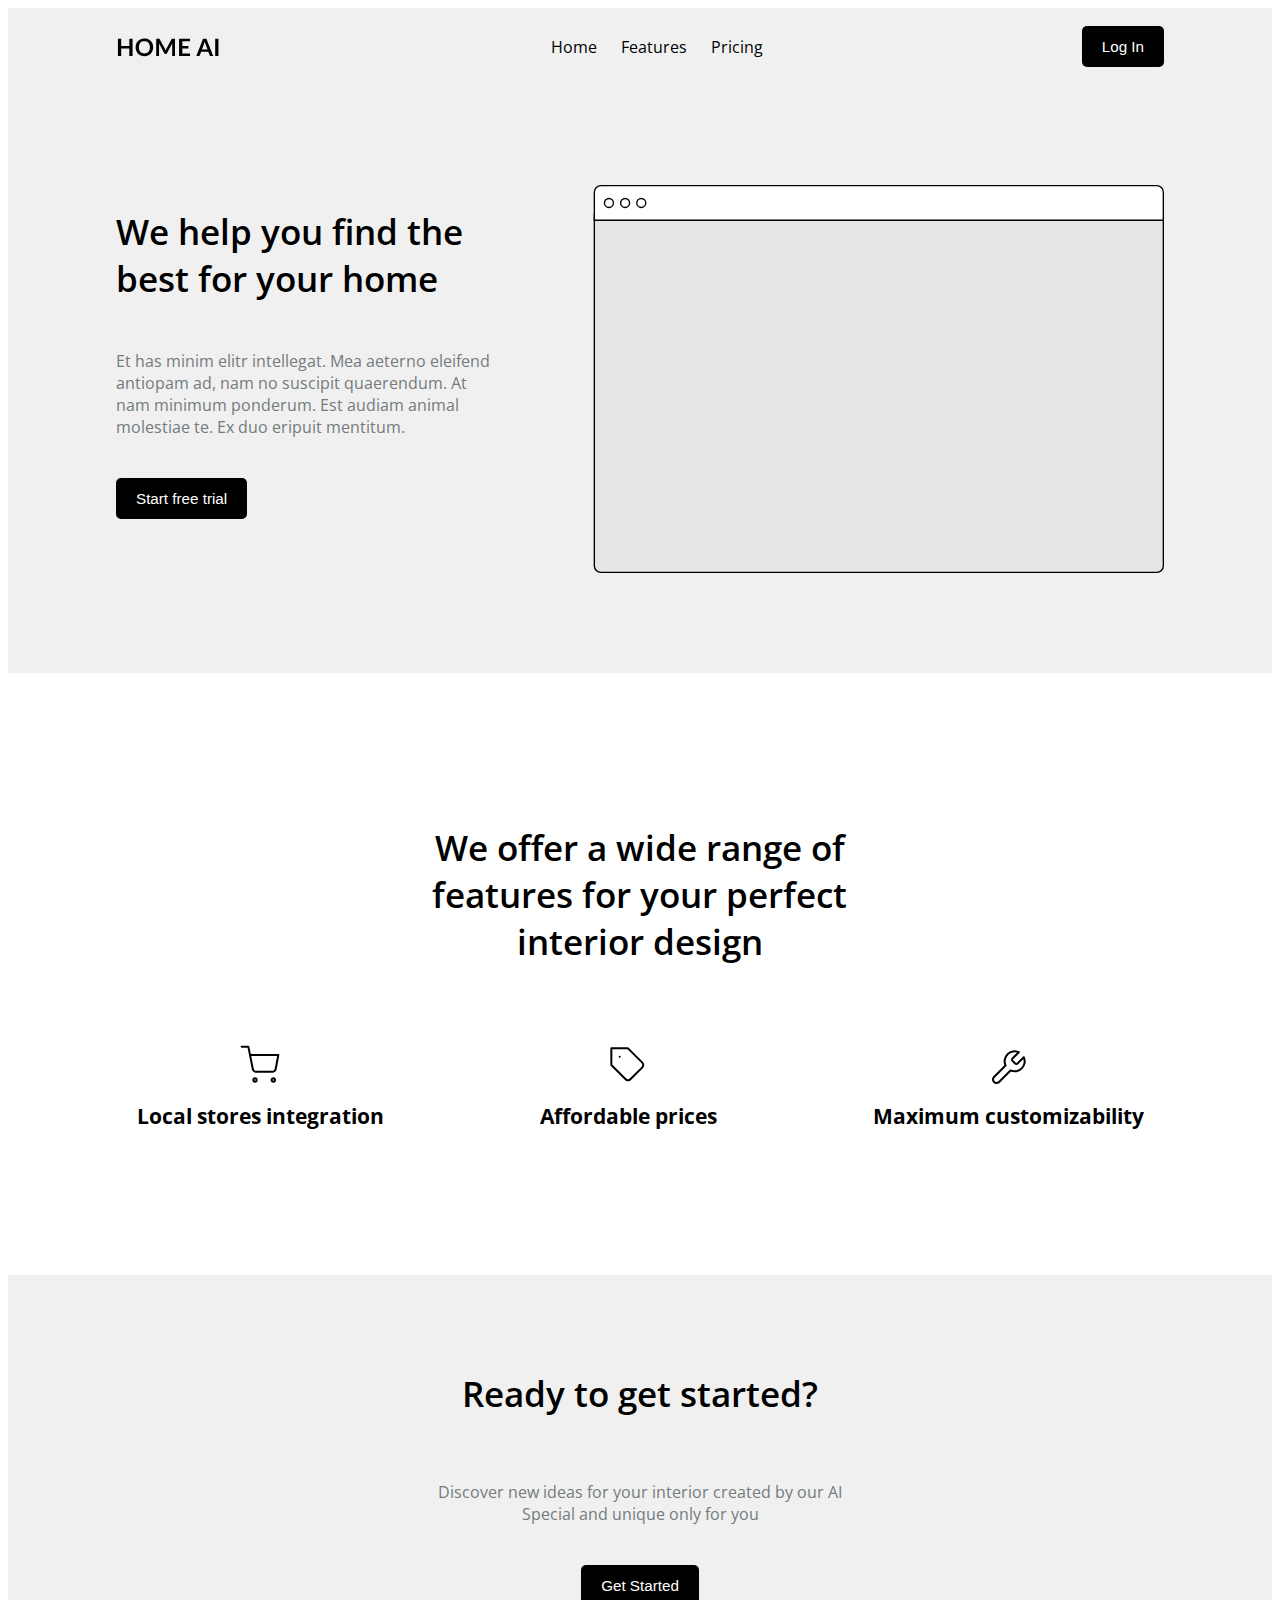
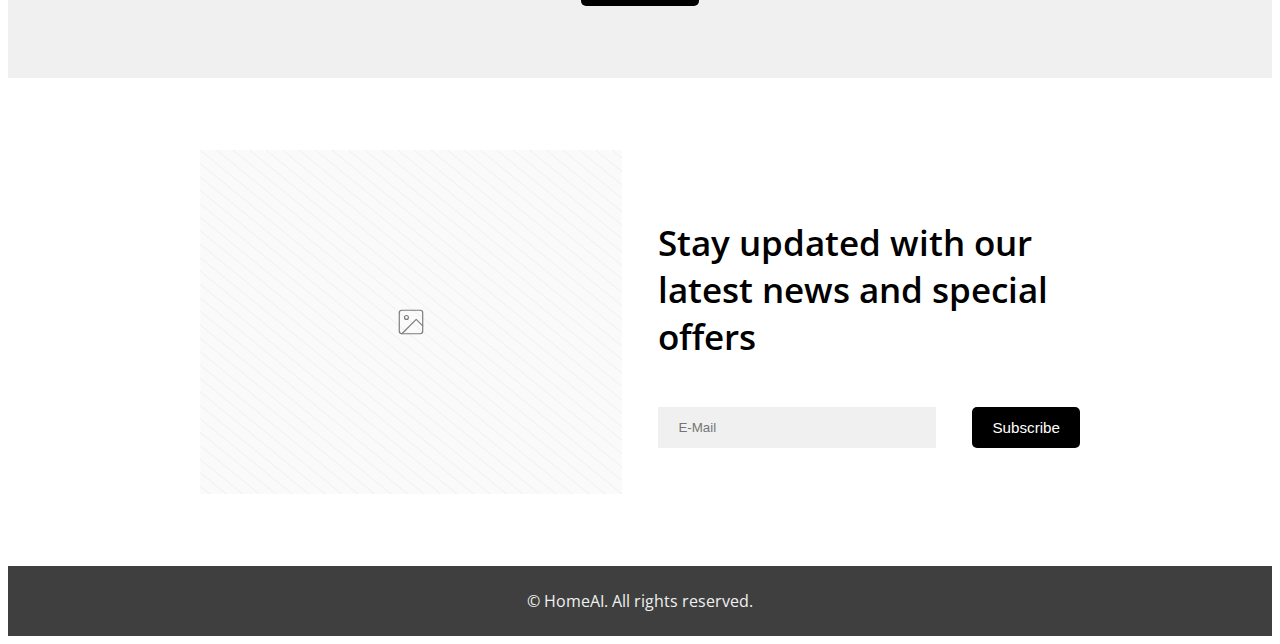
<file: index.html>
<!doctype html>
<html lang="en">
  <head>
    <meta charset="utf-8">
    <meta name="viewport" content="width=device-width, initial-scale=1">
    <title>Home AI</title>
    <link href="style.css" rel="stylesheet">
</head>
<body>
    <div class="dark">
        <header>
            <img src="logo.svg" alt="HOME AI">
            <ul>
                <li><a href="index.html">Home</a></li>
                <li><a href="features.html">Features</a></li>
                <li><a href="pricing.html">Pricing</a></li>
            </ul>
            <button>Log In</button>
        </header>
        <div id="first">
            <div>
                <h1>We help you find the best for your home</h1>
                <p>Et has minim elitr intellegat. Mea aeterno eleifend antiopam ad, nam no suscipit quaerendum. At nam minimum ponderum. Est audiam animal molestiae te. Ex duo eripuit mentitum.</p>
                <button>Start free trial</button>
            </div>
            <img src="desktop.svg" alt="Desktop image">
        </div>
    </div>
    <div id="features" class="light">
        <h1>We offer a wide range of features for your perfect interior design</h1>
        <ul>
            <li>
                <img src="shopping cart.svg" alt="shopping cart">
                <h2>Local stores integration</h2>
            </li>
            <li>
                <img src="tag.svg" alt="price tag">
                <h2>Affordable prices</h2>
            </li>
            <li>
                <img src="tool.svg" alt="shopping cart">
                <h2>Maximum customizability</h2>
            </li>
        </ul>
    </div>
    <div class="dark" id="get-started">
        <h1>Ready to get started?</h1>
        <p>Discover new ideas for your interior created by our AI<br>Special and unique only for you</p>
        <button>Get Started</button>
    </div>
    <div class="light" id="subscribe">
        <img src="image.svg" alt="image">
        <div>
            <h1>Stay updated with our latest news and special offers</h1>
            <div>
                <input type="email" name="email" placeholder="E-Mail">
                <button>Subscribe</button>
            </div>
        </div>
    </div>
    <footer>
        © HomeAI. All rights reserved.
    </footer>
</body>
</html>
</file>
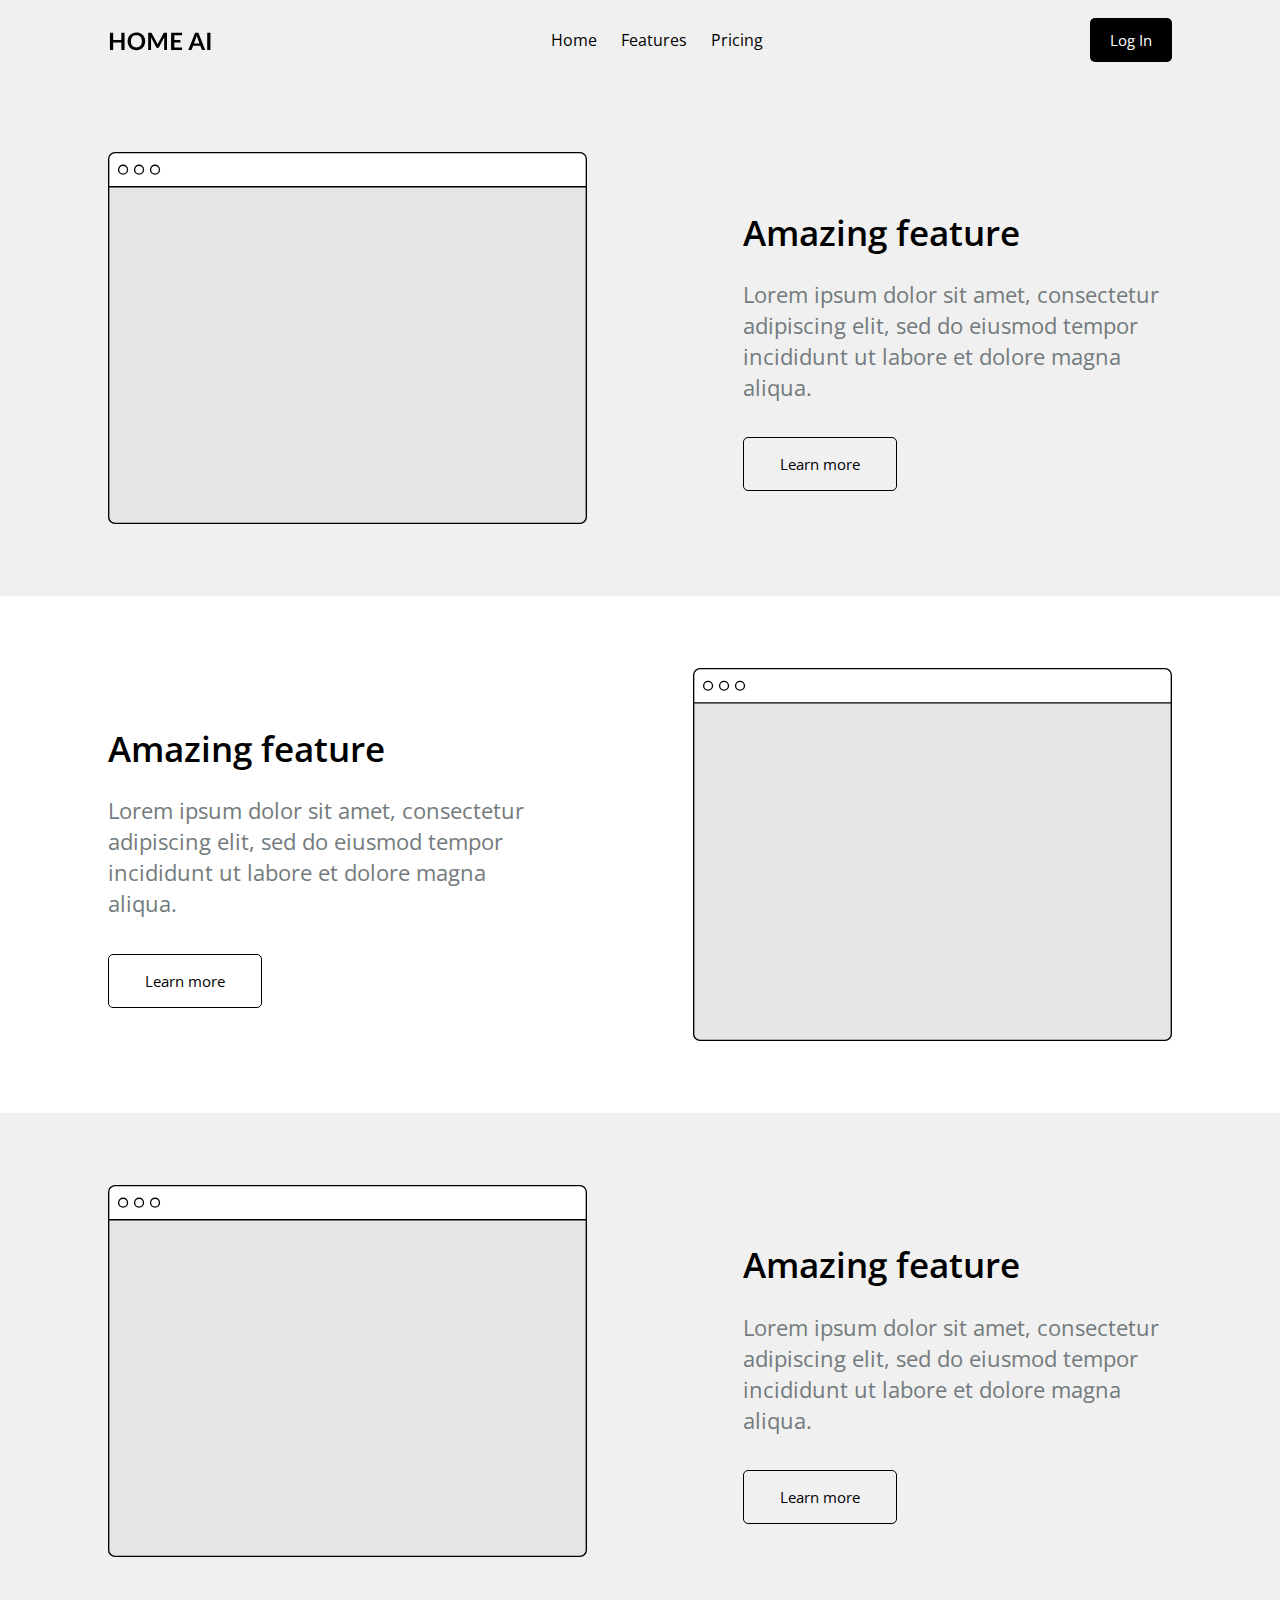
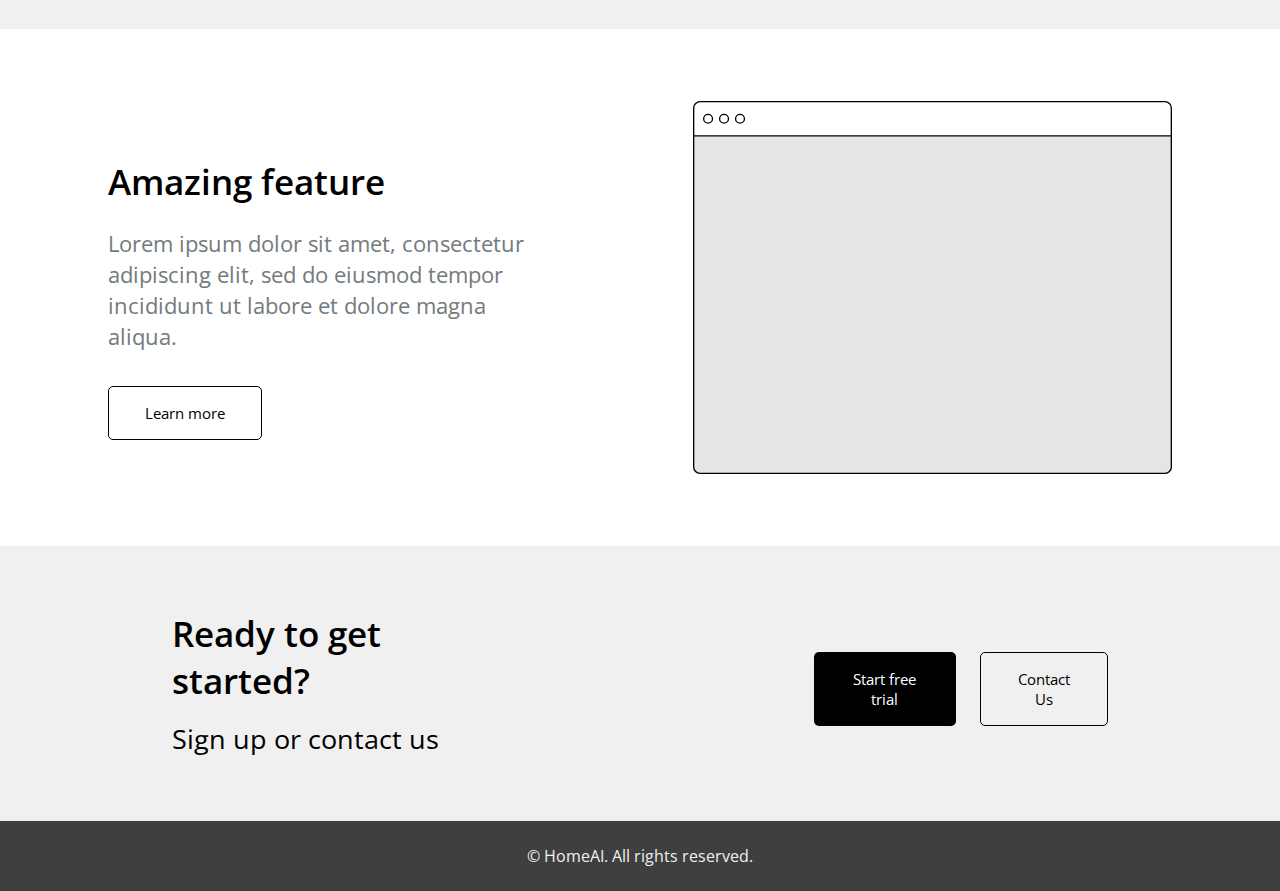
<file: features.html>
<!DOCTYPE html>
<html lang="en">
<head>
    <meta charset="UTF-8">
    <meta http-equiv="X-UA-Compatible" content="IE=edge">
    <meta name="viewport" content="width=device-width, initial-scale=1.0">
    <title>Home AI</title>
    <link href="features.css" rel="stylesheet">
</head>
<body>
    <div class="dark">
        <header>
            <img src="logo.svg" alt="HOME AI">
            <ul>
                <li><a href="index.html">Home</a></li>
                <li><a href="features.html">Features</a></li>
                <li><a href="pricing.html">Pricing</a></li>
            </ul>
            <button>Log In</button>
        </header>
        <div class="feature">
            <img src="feature-desktop.svg" alt="desktop">
            <div>
                <h1>Amazing feature</h1>
                <p>Lorem ipsum dolor sit amet, consectetur<br> adipiscing elit, sed do eiusmod tempor<br> incididunt ut labore et dolore magna aliqua.</p>
                <button>Learn more</button>
            </div>
        </div>
    </div>
    <div class="light">
        <div class="feature">
            <div>
                <h1>Amazing feature</h1>
                <p>Lorem ipsum dolor sit amet, consectetur<br> adipiscing elit, sed do eiusmod tempor<br> incididunt ut labore et dolore magna aliqua.</p>
                <button>Learn more</button>
            </div>
            <img src="feature-desktop.svg" alt="desktop">
        </div>
    </div>
    <div class="dark">
        <div class="feature">
            <img src="feature-desktop.svg" alt="desktop">
            <div>
                <h1>Amazing feature</h1>
                <p>Lorem ipsum dolor sit amet, consectetur<br> adipiscing elit, sed do eiusmod tempor<br> incididunt ut labore et dolore magna aliqua.</p>
                <button>Learn more</button>
            </div>
        </div>
    </div>
    <div class="light">
        <div class="feature">
            <div>
                <h1>Amazing feature</h1>
                <p>Lorem ipsum dolor sit amet, consectetur<br> adipiscing elit, sed do eiusmod tempor<br> incididunt ut labore et dolore magna aliqua.</p>
                <button>Learn more</button>
            </div>
            <img src="feature-desktop.svg" alt="desktop">
        </div>
    </div>
    <div class="dark">
        <div id="get-started">
            <div>
                <h1>Ready to get started?</h1>
                <p>Sign up or contact us</p>
            </div>
            <div id="buttons">
                <button id="black">Start free trial</button>
                <button>Contact Us</button>
            </div>
        </div>
    </div>
    <footer>
        © HomeAI. All rights reserved.
    </footer>
</body>
</html>
</file>
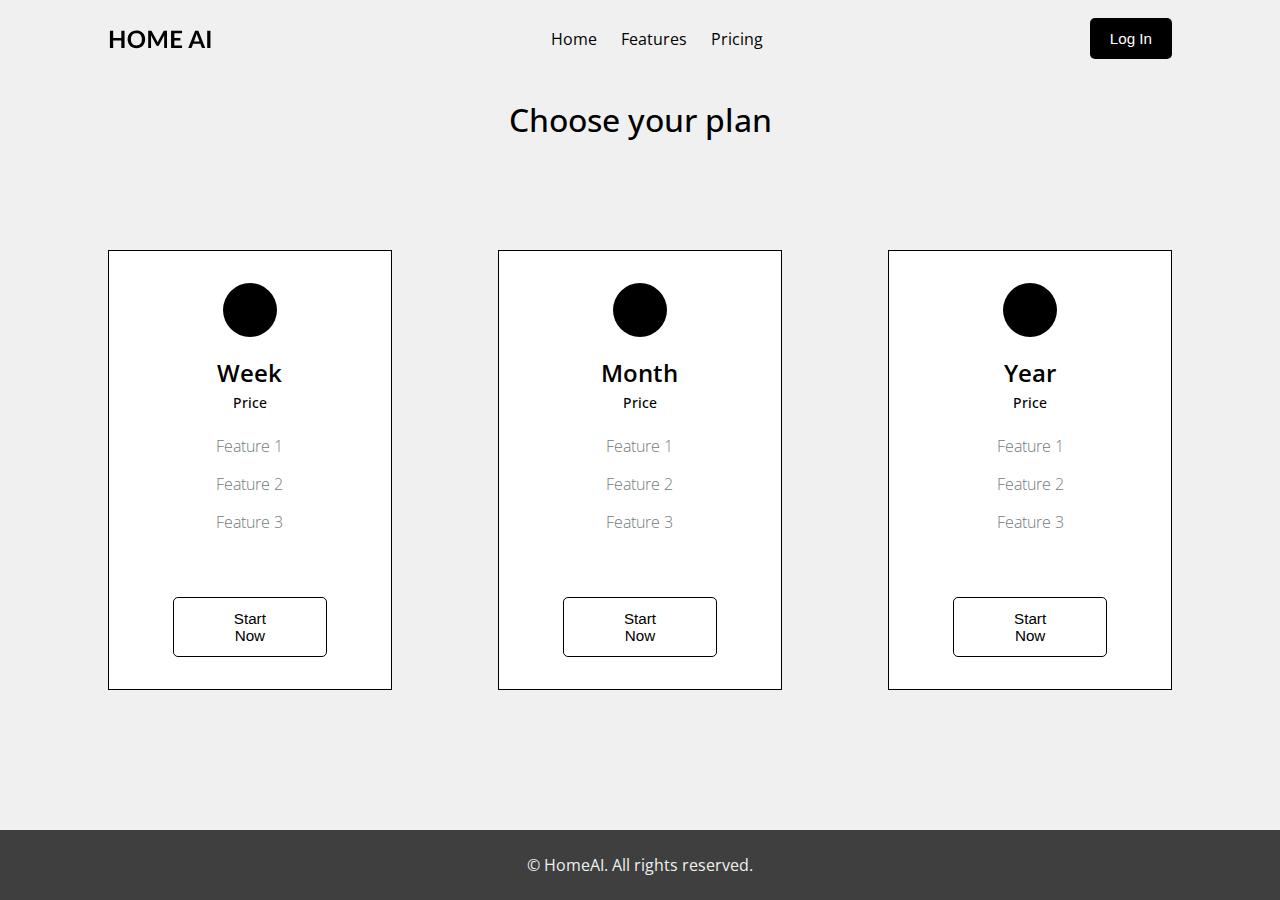
<file: pricing.html>
<!DOCTYPE html>
<html lang="en">
<head>
    <meta charset="UTF-8">
    <meta http-equiv="X-UA-Compatible" content="IE=edge">
    <meta name="viewport" content="width=device-width, initial-scale=1.0">
    <link href="pricing.css" rel="stylesheet">
    <title>Pricing</title>
</head>
<body>
    <div class="dark" id="main">
        <header>
            <img src="logo.svg" alt="HOME AI">
            <ul>
                <li><a href="index.html">Home</a></li>
                <li><a href="features.html">Features</a></li>
                <li><a href="pricing.html">Pricing</a></li>
            </ul>
            <button>Log In</button>
        </header>
        <h1>Choose your plan</h1>
        <div id="plans">
            <div class="plan">
                <img src="icon.svg" alt="black circle">
                <h2>Week</h2>
                <h3>Price</h3>
                <ul>
                    <li>Feature 1</li>
                    <li>Feature 2</li>
                    <li>Feature 3</li>
                </ul>
                <button>Start Now</button>
            </div>
            <div class="plan">
                <img src="icon.svg" alt="black circle">
                <h2>Month</h2>
                <h3>Price</h3>
                <ul>
                    <li>Feature 1</li>
                    <li>Feature 2</li>
                    <li>Feature 3</li>
                </ul>
                <button>Start Now</button>
            </div>
            <div class="plan">
                <img src="icon.svg" alt="black circle">
                <h2>Year</h2>
                <h3>Price</h3>
                <ul>
                    <li>Feature 1</li>
                    <li>Feature 2</li>
                    <li>Feature 3</li>
                </ul>
                <button>Start Now</button>
            </div>
        </div>
    </div>
    <footer>
        © HomeAI. All rights reserved.
    </footer>
</body>
</html>
</file>
<file: style.css>
@import url('https://fonts.googleapis.com/css2?family=Open+Sans:wght@300;400;500;600;700&display=swap');
body {
    font-family: 'Open Sans', sans-serif;
    --light-div-color: white;
    --dark-div-color: #f0f0f0;
    --par-color: #737B7D;
    --button-back-color: black;
    --button-text-color: white;
}

div.dark {
    background-color: var(--dark-div-color);
}

div.dark, div.light {
    padding: 0 12vh;
}

div.light {
    background-color: var(--light-div-color);
}

header {
    display: flex;
    align-items: center;
    justify-content: space-between;
    padding: 18px 0;
}

header a {
    color: inherit;
    text-decoration: none;
}

ul {
    list-style-type: none;
    display: flex;
    margin: 0;
    padding: 0;
    gap: 24px;
}
button {
    border: none;
    background-color: var(--button-back-color);
    color: var(--button-text-color);
    padding: 12px 20px;
    font-size: 0.95rem;
    border-radius: 5px;
}

#first img {
    width: 60%;
}

#first {
    padding: 100px 0;
    display: flex;
    justify-content: space-between;
    gap: 96px;
}

h1 {
    font-weight: 600;
    font-size: calc(1.375rem + 1.5vw - 0.4rem);
}

p {
    color: var(--par-color);
    padding: 24px 0;
}

#features {
    display: flex;
    flex-direction: column;
    align-items: center;
    padding: 128px 0;
}

#features h1 {
    width: 43%;
    text-align: center;
    padding-bottom: 56px;
}

#features ul {
    align-items: end;
    gap: 156px;
}

#features li {
    display: flex;
    flex-direction: column;
    align-items: center;
}

#features h2 {
    font-size: 1.3rem;
}

#get-started {
    display: flex;
    flex-direction: column;
    align-items: center;
    padding: 72px 0;
}

#get-started p {
    text-align: center;
}

#subscribe {
    display: flex;
    padding: 72px 12rem;
    align-items: center;
    gap: 36px;
}

#subscribe img {
    width: 48%;
}

#subscribe h1 {
    padding-bottom: 24px;
}

#subscribe input {
    border: none;
    background-color: #f0f0f0;
    padding: 11px 20px;
    width: auto;
    flex-grow: 1;
}

#subscribe > div > div {
    display: flex;
    justify-content: space-between;
    gap: 36px;
}

footer {
    background-color: #3f3f3f;
    color: #f0f0f0;
    text-align: center;
    padding: 24px;
}
</file>
<file: features.css>
@import url('https://fonts.googleapis.com/css2?family=Open+Sans:wght@300;400;500;600;700&display=swap');

* {
    font-family: 'Open Sans', sans-serif;
}

body {
    --light-div-color: white;
    --dark-div-color: #f0f0f0;
    --par-color: #737B7D;
    --button-back-color: black;
    --button-text-color: white;
    --feature-back-color: none;
    --feature-text-color: black;
    margin: 0;
}

header {
    display: flex;
    align-items: center;
    justify-content: space-between;
    padding: 18px 0;
}

header a {
    color: inherit;
    text-decoration: none;
}

ul {
    list-style-type: none;
    display: flex;
    margin: 0;
    padding: 0;
    gap: 24px;
}
button {
    border: none;
    background-color: var(--button-back-color);
    color: var(--button-text-color);
    padding: 12px 20px;
    font-size: 0.95rem;
    border-radius: 5px;
}

h1 {
    font-weight: 600;
    font-size: calc(1.375rem + 1.5vw - 0.4rem);
}

p {
    color: var(--par-color);
    font-size: 1.4rem;
}

div.dark {
    background-color: var(--dark-div-color);
}

div.dark, div.light {
    padding: 0 12vh;
}

div.light {
    background-color: var(--light-div-color);
}

.feature {
    display: flex;
    align-items: center;
    padding: 72px 0;
    gap: 156px;
}

.feature img {
    width: 45%;
}

.feature button, #get-started button {
    background: var(--feature-back-color);
    color: var(--feature-text-color);
    border: 1px solid var(--feature-text-color);
    padding: 16px 36px;
    margin-top: 12px;
}

div.light > .feature {
    justify-content: flex-end;
}

#get-started {
    display: flex;
    align-items: center;
    gap: 37vh;
    padding: 64px;
}

#get-started h1 {
    margin: 0;
}

#get-started p {
    color: var(--feature-text-color);
    font-size: 1.7rem;
    margin: 16px 0 0 0;
}

#get-started button#black {
    border: none;
    background-color: black;
    color: white;
}

#buttons {
    display: flex;
    gap: 24px;
}

footer {
    background-color: #3f3f3f;
    color: #f0f0f0;
    text-align: center;
    padding: 24px;
}
</file>
<file: pricing.css>
@import url('https://fonts.googleapis.com/css2?family=Open+Sans:wght@300;400;500;600;700&display=swap');
body {
    font-family: 'Open Sans', sans-serif;
    --light-div-color: white;
    --dark-div-color: #f0f0f0;
    --par-color: #737B7D;
    --button-back-color: black;
    --button-text-color: white;
    margin: 0;
    height: 100vh;
    display: flex;
    flex-direction: column;
    justify-content: space-between;
}

div.dark {
    background-color: var(--dark-div-color);
}

div.dark, div.light {
    padding: 0 12vh;
}

div.light {
    background-color: var(--light-div-color);
}

header {
    display: flex;
    align-items: center;
    justify-content: space-between;
    padding: 18px 0;
}

header a {
    color: inherit;
    text-decoration: none;
}

ul {
    list-style-type: none;
    display: flex;
    margin: 0;
    padding: 0;
    gap: 24px;
}
button {
    border: none;
    background-color: var(--button-back-color);
    color: var(--button-text-color);
    padding: 12px 20px;
    font-size: 0.95rem;
    border-radius: 5px;
}

footer {
    background-color: #3f3f3f;
    color: #f0f0f0;
    text-align: center;
    padding: 24px;
}

h1 {
    text-align: center;
    font-weight: 500;
    margin-bottom: 0;
}

#main {
    flex-grow: 1;
    display: flex;
    flex-direction: column;
}


#plans {
    flex: auto;
    display: flex;
    justify-content: center;
    align-items: center;
    gap: 10%;
    margin-top: -32px;
}

.plan {
    display: flex;
    flex-direction: column;
    align-items: center;
    border: 1px solid black;
    background-color: white;
    padding: 32px 64px;
}

.plan ul {
    flex-direction: column;
    gap: 16px;
    color: var(--par-color);
    font-weight: 300;
    margin-top: 8px;
    margin-bottom: 64px;
}

.plan h2 {
    font-weight: 600;
    margin-bottom: 0;
}

.plan h3 {
    font-size: 0.9rem;
    font-weight: 500;
    margin-top: 4px;
}

.plan button {
    color: var(--button-back-color);
    background-color: var(--button-text-color);
    border: 1px solid var(--button-back-color);
    padding: 12px 48px;
}
</file>
